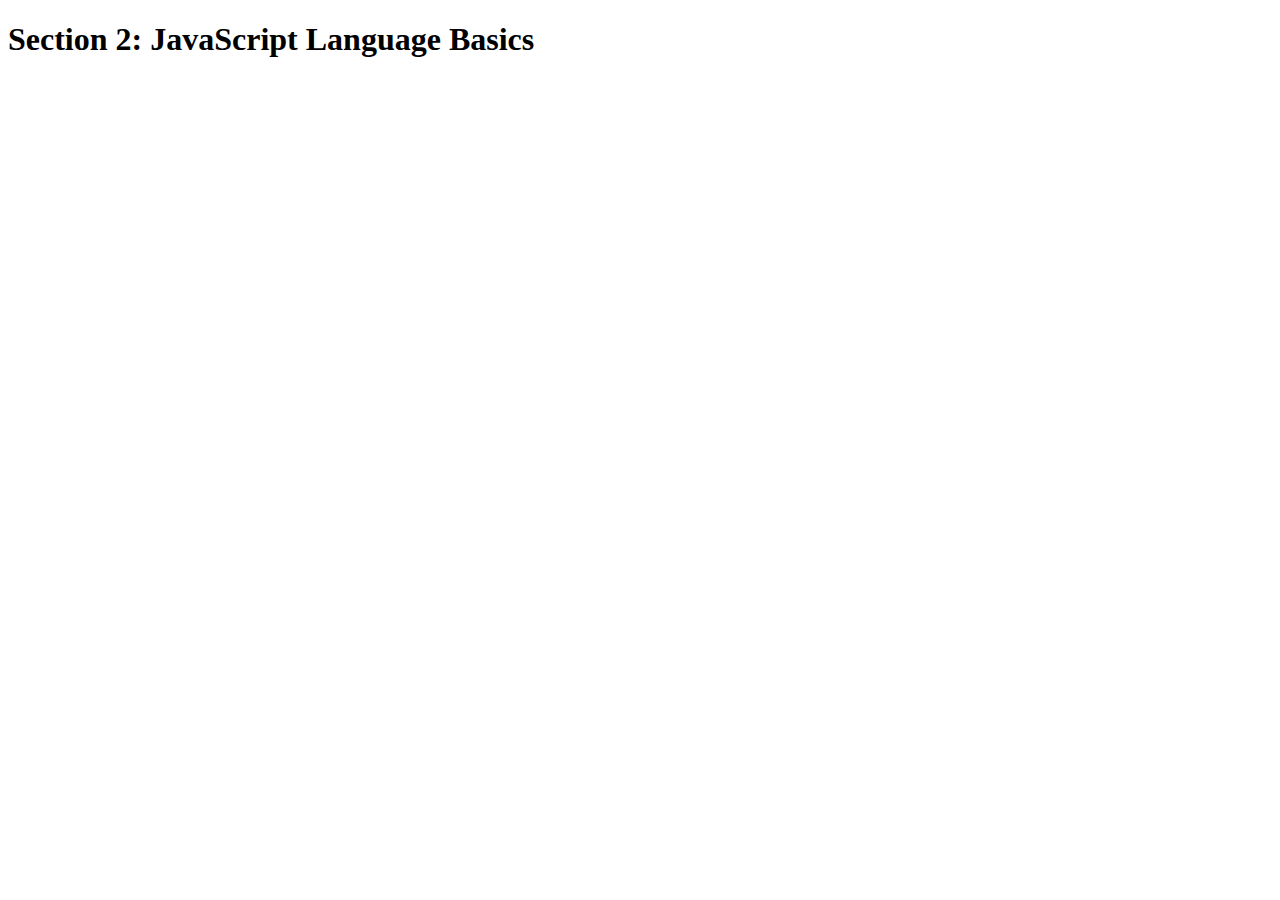
<file: Section 2/2-JS-Basics/index.html>
<!DOCTYPE html>
<html lang="en">
    <head>
        <meta charset="UTF-8">
        <title>Section 2: JavaScript Language Basics</title>
    </head>

    <body>
        <h1>Section 2: JavaScript Language Basics</h1>
    </body>

    <script src="coding_challenge_2.js"></script>

</html>
</file>
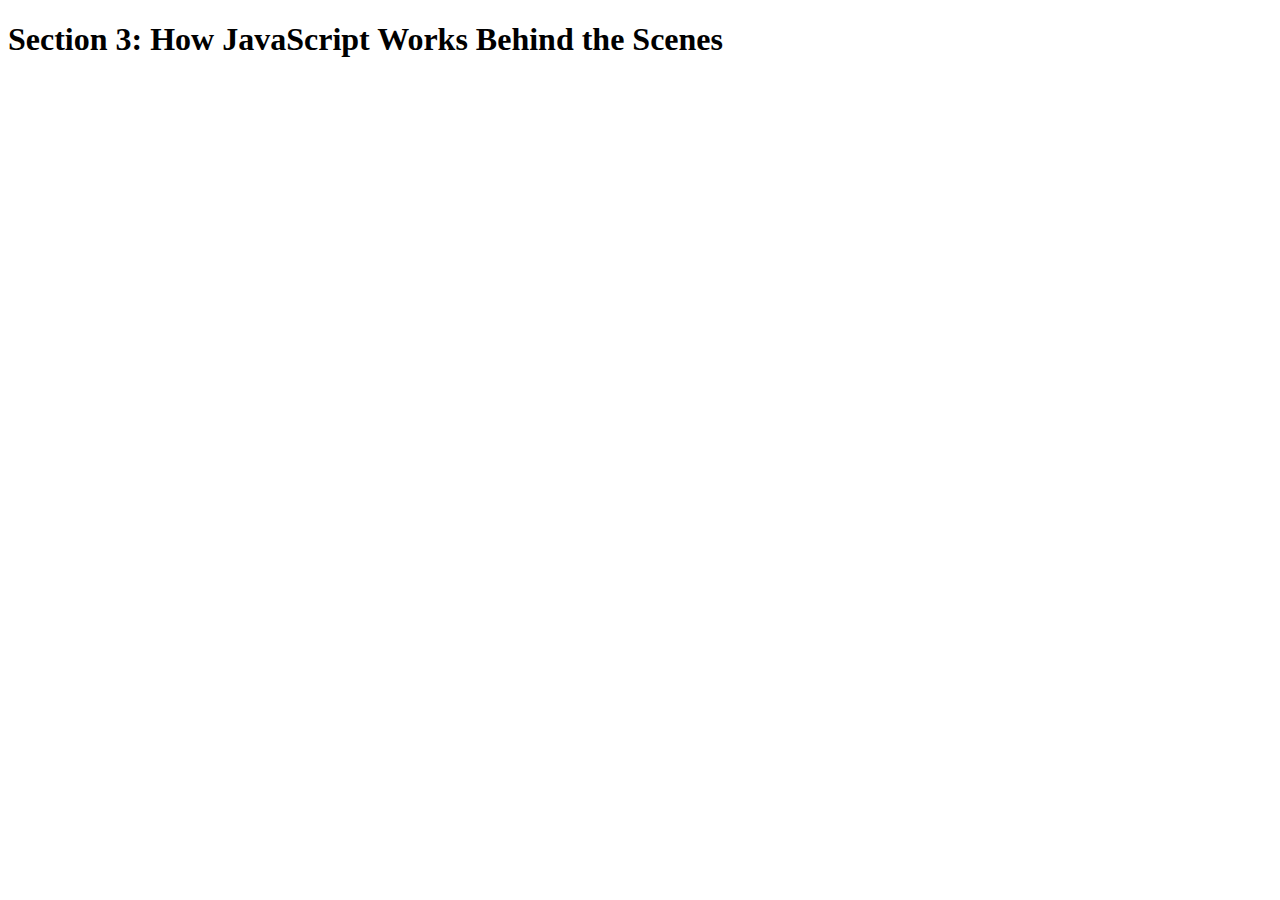
<file: Section 3/3-How-JS-Works/index.html>
<!DOCTYPE html>
<html lang="en">
    <head>
        <meta charset="UTF-8">
        <title>Section 3: How JavaScript Works Behind the Scenes</title>
    </head>

    <body>
        <h1>Section 3: How JavaScript Works Behind the Scenes</h1>
        <script src="script.js"></script>
    </body>
</html>
</file>
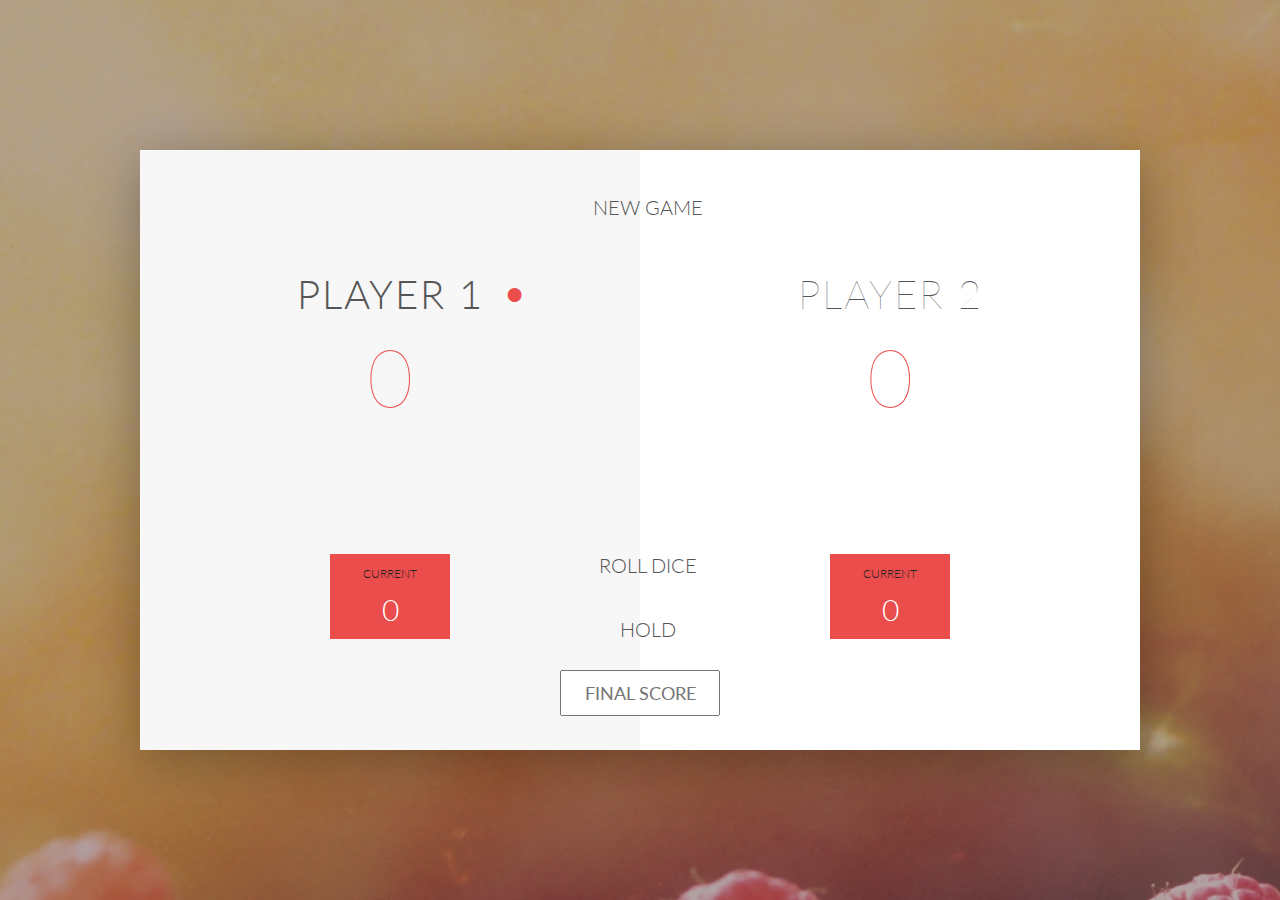
<file: Section 4/4-DOM-Pig-Game/index.html>
<!DOCTYPE html>
<html lang="en">
    <head>
        <meta charset="UTF-8">
        <link href="https://fonts.googleapis.com/css?family=Lato:100,300,600" rel="stylesheet" type="text/css">
        <link href="http://code.ionicframework.com/ionicons/2.0.1/css/ionicons.min.css" rel="stylesheet" type="text/css">
        <link type="text/css" rel="stylesheet" href="style.css">
        
        <title>Pig Game</title>
    </head>

    <body>
        <div class="wrapper clearfix">
            <div class="player-0-panel active">
                <div class="player-name" id="name-0">Player 1</div>
                <div class="player-score" id="score-0">43</div>
                <div class="player-current-box">
                    <div class="player-current-label">Current</div>
                    <div class="player-current-score" id="current-0">11</div>
                </div>
            </div>
            
            <div class="player-1-panel">
                <div class="player-name" id="name-1">Player 2</div>
                <div class="player-score" id="score-1">72</div>
                <div class="player-current-box">
                    <div class="player-current-label">Current</div>
                    <div class="player-current-score" id="current-1">0</div>
                </div>
            </div>
            
            <button class="btn-new"><i class="ion-ios-plus-outline"></i>New game</button>
            <button class="btn-roll"><i class="ion-ios-loop"></i>Roll dice</button>
            <button class="btn-hold"><i class="ion-ios-download-outline"></i>Hold</button>

            <input type="text" placeholder="Final Score" class="final-score">
            
            <img src="dice-5.png" alt="Dice" class="dice" id="dice-1">
            <img src="dice-5.png" alt="Dice" class="dice" id="dice-2">
        </div>
        
        <script src="app.js"></script>
    </body>
</html>
</file>
<file: Section 4/4-DOM-Pig-Game/style.css>
/**********************************************
*** GENERAL
**********************************************/

* {
    margin: 0;
    padding: 0;
    box-sizing: border-box;
    
}

.clearfix::after {
    content: "";
    display: table;
    clear: both;
}

body {
    background-image: linear-gradient(rgba(62, 20, 20, 0.4), rgba(62, 20, 20, 0.4)), url(back.jpg);
    background-size: cover;
    background-position: center;
    font-family: Lato;
    font-weight: 300;
    position: relative;
    height: 100vh;
    color: #555;
}

.wrapper {
    width: 1000px;
    position: absolute;
    top: 50%;
    left: 50%;
    transform: translate(-50%, -50%);
    background-color: #fff;
    box-shadow: 0px 10px 50px rgba(0, 0, 0, 0.3);
    overflow: hidden;
}

.player-0-panel,
.player-1-panel {
    width: 50%;
    float: left;
    height: 600px;
    padding: 100px;
}

.final-score{
    position: absolute;
    left: 50%;
    transform: translateX(-50%);
    top: 520px;
    color: #555;
    font-size: 18px;
    font-family: 'Lato';
    text-align: center;
    padding: 10px;
    width: 160px;
    text-transform: uppercase;
}

.final-score:focus { outline: none; }

#dice-1 { top: 120px; }
#dice-2 { top: 250px; }

/**********************************************
*** PLAYERS
**********************************************/

.player-name {
    font-size: 40px;
    text-align: center;
    text-transform: uppercase;
    letter-spacing: 2px;
    font-weight: 100;
    margin-top: 20px;
    margin-bottom: 10px;
    position: relative;
}

.player-score {
    text-align: center;
    font-size: 80px;
    font-weight: 100;
    color: #EB4D4D;
    margin-bottom: 130px;
}

.active { background-color: #f7f7f7; }
.active .player-name { font-weight: 300; }

.active .player-name::after {
    content: "\2022";
    font-size: 47px;
    position: absolute;
    color: #EB4D4D;
    top: -7px;
    right: 10px;
    
}

.player-current-box {
    background-color: #EB4D4D;
    color: #fff;
    width: 40%;
    margin: 0 auto;
    padding: 12px;
    text-align: center;
}

.player-current-label {
    text-transform: uppercase;
    margin-bottom: 10px;
    font-size: 12px;
    color: #222;
}

.player-current-score {
    font-size: 30px;
}

button {
    position: absolute;
    width: 200px;
    left: 50%;
    transform: translateX(-50%);
    color: #555;
    background: none;
    border: none;
    font-family: Lato;
    font-size: 20px;
    text-transform: uppercase;
    cursor: pointer;
    font-weight: 300;
    transition: background-color 0.3s, color 0.3s;
}

button:hover { font-weight: 600; }
button:hover i { margin-right: 20px; }

button:focus {
    outline: none;
}

i {
    color: #EB4D4D;
    display: inline-block;
    margin-right: 15px;
    font-size: 32px;
    line-height: 1;
    vertical-align: text-top;
    margin-top: -4px;
    transition: margin 0.3s;
}

.btn-new { top: 45px;}
.btn-roll { top: 403px;}
.btn-hold { top: 467px;}

.dice {
    position: absolute;
    left: 50%;
    top: 178px;
    transform: translateX(-50%);
    height: 100px;
    box-shadow: 0px 10px 60px rgba(0, 0, 0, 0.10);
}

.winner { background-color: #f7f7f7; }
.winner .player-name { font-weight: 300; color: #EB4D4D; }
</file>
